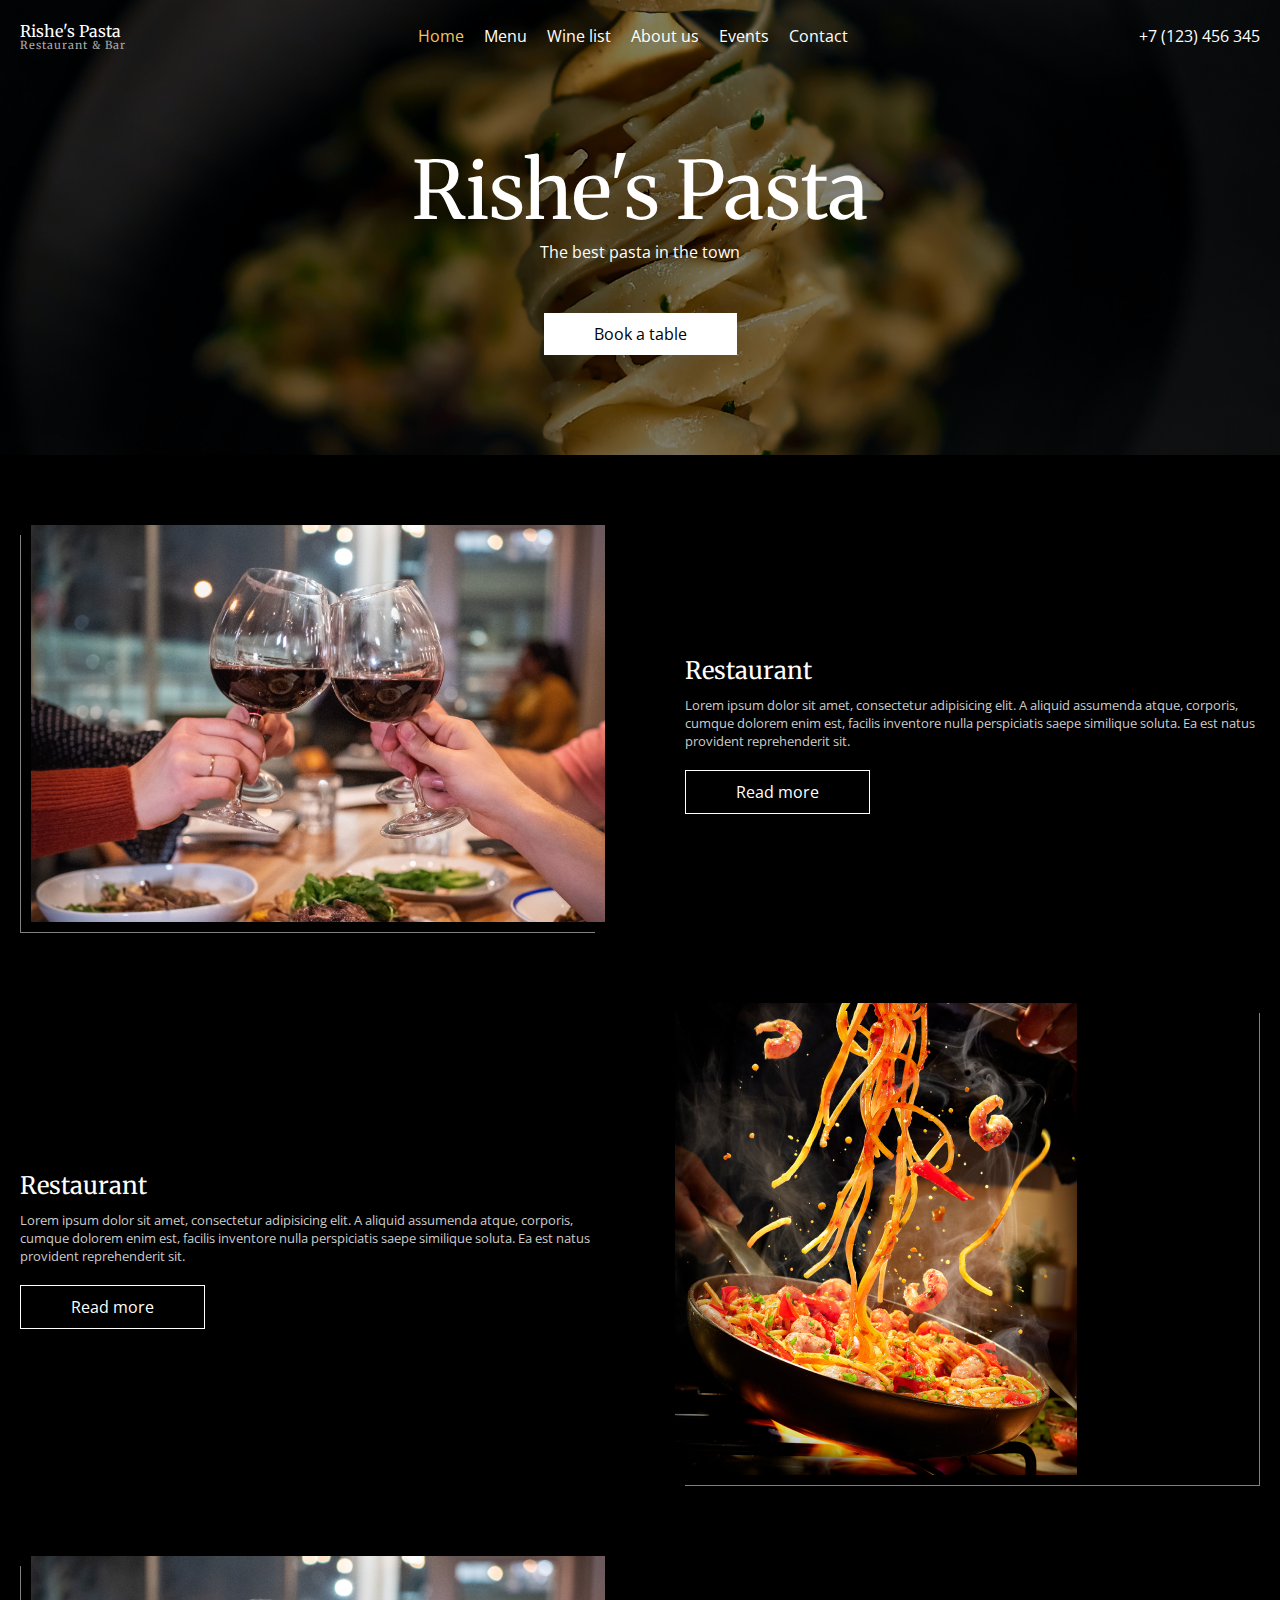
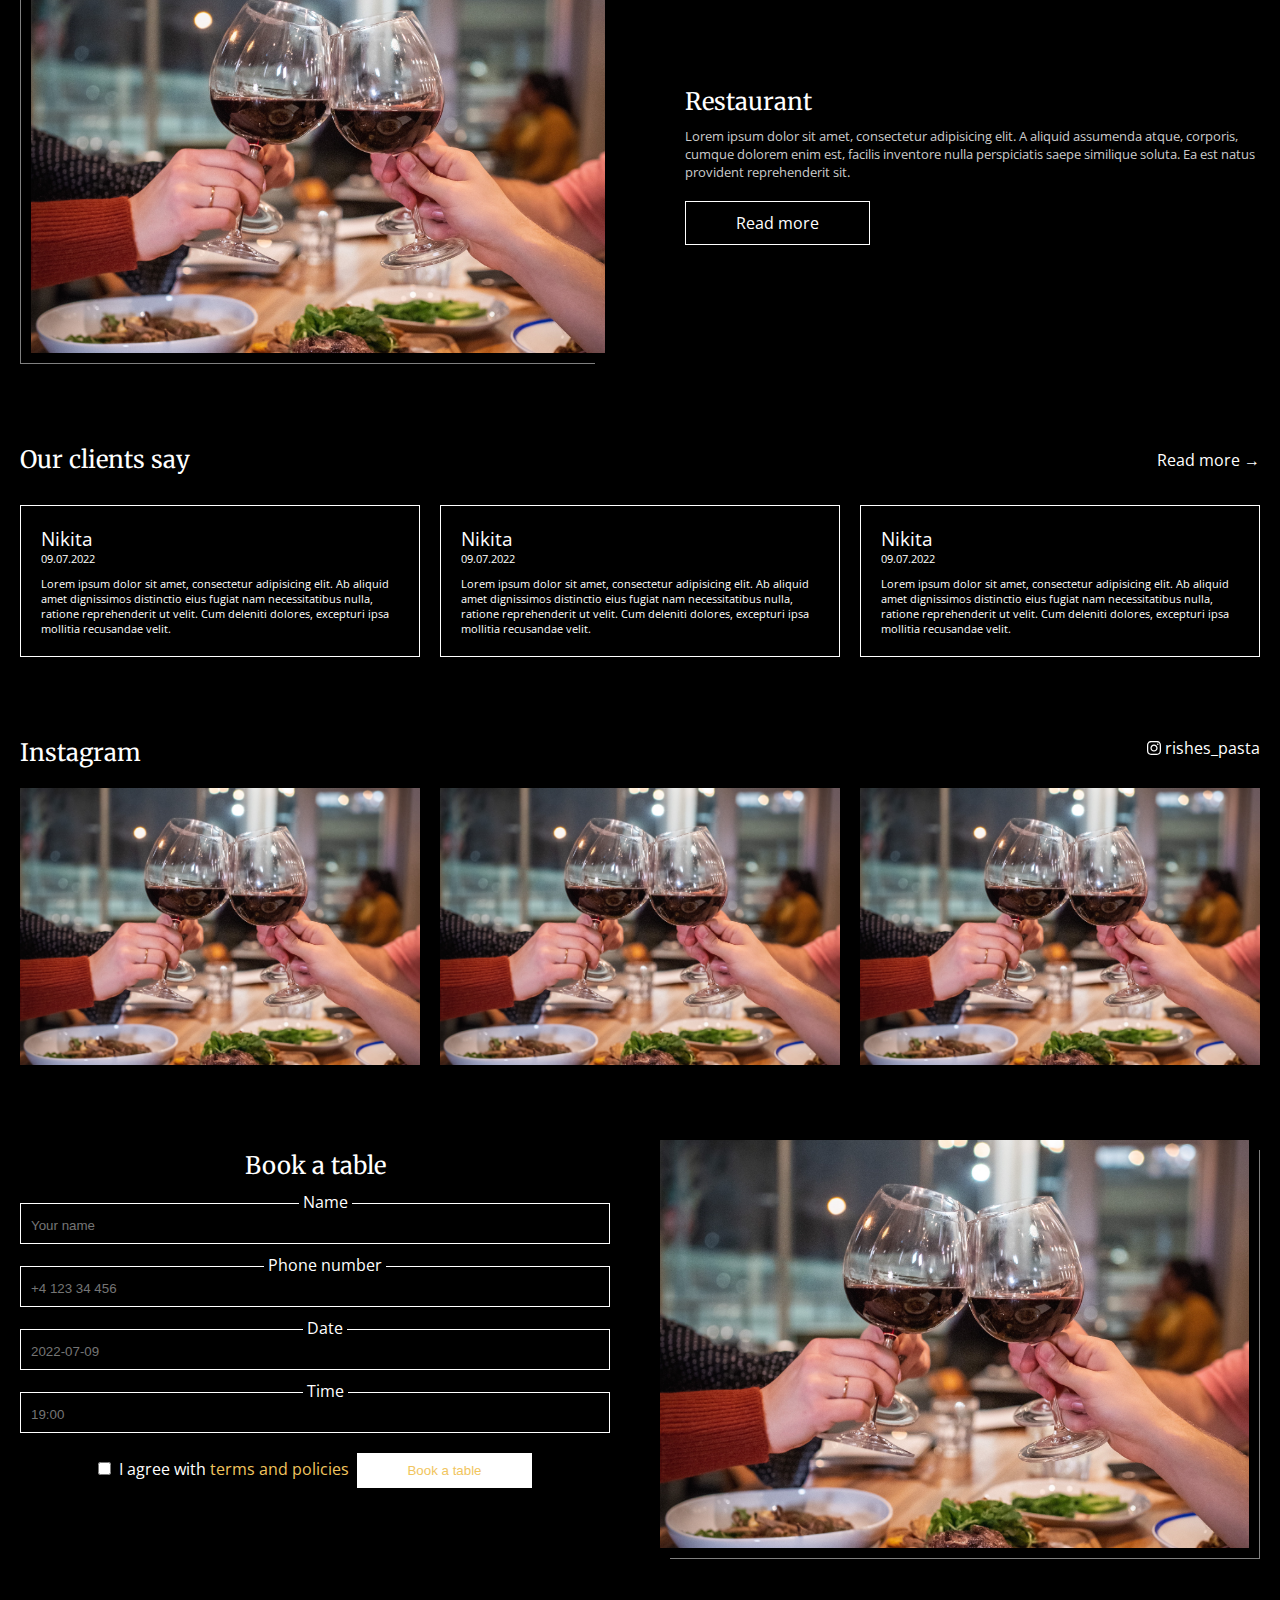
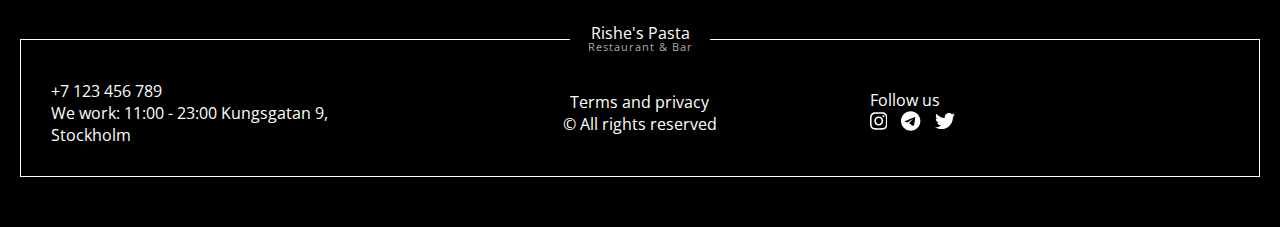
<file: index.html>
<!doctype html>
<html lang="en">
<head>
    <meta charset="UTF-8">
    <meta name="viewport" content="width=device-width, user-scalable=yes">
    <title>Rishe's Pasta</title>
    <link rel="stylesheet" href="pasta.css">
</head>
<body>
    <header>
        <div class="columns">
            <a href="" class="logo">Rishe's Pasta<span>Restaurant & Bar</span></a>
            <nav>
                <a href="" class="active">Home</a>
                <a href="">Menu</a>
                <a href="">Wine list</a>
                <a href="#about-us">About us</a>
                <a href="">Events</a>
                <a href="">Contact</a>
            </nav>
            <a href="" class="phone">+7 (123) 456 345</a>
        </div>
    </header>
    <div class="intro">
        <div class="background">
            <img src="pasta.jpg" alt="">
        </div>
        <div class="overlay"></div>
        <div class="content">
            <h1>Rishe's Pasta</h1>
            <h2>The best pasta in the town</h2>
            <a href="#book" class="btn">Book a table</a>
        </div>
    </div>
    <div class="content-blocks">
        <div class="content-block">
            <div class="side-img">
                <img src="cheers.jpg" alt="Cheers!">
            </div>
            <div class="texts">
                <h2>Restaurant</h2>
                <p>Lorem ipsum dolor sit amet, consectetur adipisicing elit. A aliquid assumenda atque, corporis, cumque dolorem enim est, facilis inventore nulla perspiciatis saepe similique soluta. Ea est natus provident reprehenderit sit.</p>
                <a href="" class="btn outline">Read more</a>
            </div>
        </div>
        <div class="content-block">
            <div class="side-img">
                <img src="fry.jpg" alt="Cheers!">
            </div>
            <div class="texts">
                <h2>Restaurant</h2>
                <p>Lorem ipsum dolor sit amet, consectetur adipisicing elit. A aliquid assumenda atque, corporis, cumque dolorem enim est, facilis inventore nulla perspiciatis saepe similique soluta. Ea est natus provident reprehenderit sit.</p>
                <a href="" class="btn outline">Read more</a>
            </div>
        </div>
        <div class="content-block">
            <div class="side-img">
                <img src="cheers.jpg" alt="Cheers!">
            </div>
            <div class="texts">
                <h2>Restaurant</h2>
                <p>Lorem ipsum dolor sit amet, consectetur adipisicing elit. A aliquid assumenda atque, corporis, cumque dolorem enim est, facilis inventore nulla perspiciatis saepe similique soluta. Ea est natus provident reprehenderit sit.</p>
                <a href="" class="btn outline">Read more</a>
            </div>
        </div>
    </div>
    <div class="reviews">
        <div class="columns">
            <h2>Our clients say</h2>
            <a href="">Read more &rarr;</a>
        </div>
        <div class="reviews-grid">
            <div class="review">
                <h3>Nikita</h3>
                <time>09.07.2022</time>
                <p>Lorem ipsum dolor sit amet, consectetur adipisicing elit. Ab aliquid amet dignissimos distinctio eius
                    fugiat nam necessitatibus nulla, ratione reprehenderit ut velit. Cum deleniti dolores, excepturi ipsa
                    mollitia recusandae velit.</p>
            </div>
            <div class="review">
                <h3>Nikita</h3>
                <time>09.07.2022</time>
                <p>Lorem ipsum dolor sit amet, consectetur adipisicing elit. Ab aliquid amet dignissimos distinctio eius
                    fugiat nam necessitatibus nulla, ratione reprehenderit ut velit. Cum deleniti dolores, excepturi ipsa
                    mollitia recusandae velit.</p>
            </div>
            <div class="review">
                <h3>Nikita</h3>
                <time>09.07.2022</time>
                <p>Lorem ipsum dolor sit amet, consectetur adipisicing elit. Ab aliquid amet dignissimos distinctio eius
                    fugiat nam necessitatibus nulla, ratione reprehenderit ut velit. Cum deleniti dolores, excepturi ipsa
                    mollitia recusandae velit.</p>
            </div>
        </div>
    </div>
    <div class="instagram">
        <div class="columns">
            <h2>Instagram</h2>
            <a href="" class="instagram-link">
                <svg xmlns="http://www.w3.org/2000/svg" viewBox="0 0 448 512"><!--! Font Awesome Pro 6.1.1 by @fontawesome - https://fontawesome.com License - https://fontawesome.com/license (Commercial License) Copyright 2022 Fonticons, Inc. --><path d="M224.1 141c-63.6 0-114.9 51.3-114.9 114.9s51.3 114.9 114.9 114.9S339 319.5 339 255.9 287.7 141 224.1 141zm0 189.6c-41.1 0-74.7-33.5-74.7-74.7s33.5-74.7 74.7-74.7 74.7 33.5 74.7 74.7-33.6 74.7-74.7 74.7zm146.4-194.3c0 14.9-12 26.8-26.8 26.8-14.9 0-26.8-12-26.8-26.8s12-26.8 26.8-26.8 26.8 12 26.8 26.8zm76.1 27.2c-1.7-35.9-9.9-67.7-36.2-93.9-26.2-26.2-58-34.4-93.9-36.2-37-2.1-147.9-2.1-184.9 0-35.8 1.7-67.6 9.9-93.9 36.1s-34.4 58-36.2 93.9c-2.1 37-2.1 147.9 0 184.9 1.7 35.9 9.9 67.7 36.2 93.9s58 34.4 93.9 36.2c37 2.1 147.9 2.1 184.9 0 35.9-1.7 67.7-9.9 93.9-36.2 26.2-26.2 34.4-58 36.2-93.9 2.1-37 2.1-147.8 0-184.8zM398.8 388c-7.8 19.6-22.9 34.7-42.6 42.6-29.5 11.7-99.5 9-132.1 9s-102.7 2.6-132.1-9c-19.6-7.8-34.7-22.9-42.6-42.6-11.7-29.5-9-99.5-9-132.1s-2.6-102.7 9-132.1c7.8-19.6 22.9-34.7 42.6-42.6 29.5-11.7 99.5-9 132.1-9s102.7-2.6 132.1 9c19.6 7.8 34.7 22.9 42.6 42.6 11.7 29.5 9 99.5 9 132.1s2.7 102.7-9 132.1z"/></svg>
                <span>rishes_pasta</span>
            </a>
        </div>
        <div class="photos">
            <a href="https://instagram.com/"><img src="cheers.jpg" alt=""></a>
            <a href="https://instagram.com/"><img src="cheers.jpg" alt=""></a>
            <a href="https://instagram.com/"><img src="cheers.jpg" alt=""></a>
        </div>
    </div>
    <div class="booking" id="book">
        <div>
            <h2>Book a table</h2>
            <form>
                <label for="nameIn">Name</label>
                <input id="nameIn" type="text" placeholder="Your name">
                <label for="phoneIn">Phone number</label>
                <input id="phoneIn" type="text" placeholder="+4 123 34 456">
                <label for="dateIn">Date</label>
                <input id="dateIn" type="text" placeholder="2022-07-09">
                <label for="timeIn">Time</label>
                <input id="timeIn" type="text" placeholder="19:00">
                <input type="checkbox" id="termsCb">
                <label class="cb" for="termsCb">I agree with <a href="">terms and policies</a></label>
                <button class="btn"><a href="index2.html #book">Book a table</a></button>
            </form>
        </div>
        <div>
            <div class="side-img right">
                <img src="cheers.jpg" alt="">
            </div>
        </div>
    </div>
    <footer>
        <a href="" class="logo" id="about-us">Rishe's Pasta<span>Restaurant & Bar</span></a>
        <div class="columns">
            <div>
                +7 123 456 789<br />
                We work: 11:00 - 23:00
                Kungsgatan 9, Stockholm
            </div>
            <div>
                <a href="">Terms and privacy</a><br />
                &copy; All rights reserved
            </div>
            <div>
                Follow us<br />
                <a href="">
                    <svg xmlns="http://www.w3.org/2000/svg" viewBox="0 0 448 512"><!--! Font Awesome Pro 6.1.1 by @fontawesome - https://fontawesome.com License - https://fontawesome.com/license (Commercial License) Copyright 2022 Fonticons, Inc. --><path d="M224.1 141c-63.6 0-114.9 51.3-114.9 114.9s51.3 114.9 114.9 114.9S339 319.5 339 255.9 287.7 141 224.1 141zm0 189.6c-41.1 0-74.7-33.5-74.7-74.7s33.5-74.7 74.7-74.7 74.7 33.5 74.7 74.7-33.6 74.7-74.7 74.7zm146.4-194.3c0 14.9-12 26.8-26.8 26.8-14.9 0-26.8-12-26.8-26.8s12-26.8 26.8-26.8 26.8 12 26.8 26.8zm76.1 27.2c-1.7-35.9-9.9-67.7-36.2-93.9-26.2-26.2-58-34.4-93.9-36.2-37-2.1-147.9-2.1-184.9 0-35.8 1.7-67.6 9.9-93.9 36.1s-34.4 58-36.2 93.9c-2.1 37-2.1 147.9 0 184.9 1.7 35.9 9.9 67.7 36.2 93.9s58 34.4 93.9 36.2c37 2.1 147.9 2.1 184.9 0 35.9-1.7 67.7-9.9 93.9-36.2 26.2-26.2 34.4-58 36.2-93.9 2.1-37 2.1-147.8 0-184.8zM398.8 388c-7.8 19.6-22.9 34.7-42.6 42.6-29.5 11.7-99.5 9-132.1 9s-102.7 2.6-132.1-9c-19.6-7.8-34.7-22.9-42.6-42.6-11.7-29.5-9-99.5-9-132.1s-2.6-102.7 9-132.1c7.8-19.6 22.9-34.7 42.6-42.6 29.5-11.7 99.5-9 132.1-9s102.7-2.6 132.1 9c19.6 7.8 34.7 22.9 42.6 42.6 11.7 29.5 9 99.5 9 132.1s2.7 102.7-9 132.1z"/></svg>
                </a>
                <a href="">
                    <svg xmlns="http://www.w3.org/2000/svg" viewBox="0 0 496 512"><!--! Font Awesome Pro 6.1.1 by @fontawesome - https://fontawesome.com License - https://fontawesome.com/license (Commercial License) Copyright 2022 Fonticons, Inc. --><path d="M248,8C111.033,8,0,119.033,0,256S111.033,504,248,504,496,392.967,496,256,384.967,8,248,8ZM362.952,176.66c-3.732,39.215-19.881,134.378-28.1,178.3-3.476,18.584-10.322,24.816-16.948,25.425-14.4,1.326-25.338-9.517-39.287-18.661-21.827-14.308-34.158-23.215-55.346-37.177-24.485-16.135-8.612-25,5.342-39.5,3.652-3.793,67.107-61.51,68.335-66.746.153-.655.3-3.1-1.154-4.384s-3.59-.849-5.135-.5q-3.283.746-104.608,69.142-14.845,10.194-26.894,9.934c-8.855-.191-25.888-5.006-38.551-9.123-15.531-5.048-27.875-7.717-26.8-16.291q.84-6.7,18.45-13.7,108.446-47.248,144.628-62.3c68.872-28.647,83.183-33.623,92.511-33.789,2.052-.034,6.639.474,9.61,2.885a10.452,10.452,0,0,1,3.53,6.716A43.765,43.765,0,0,1,362.952,176.66Z"/></svg>
                </a>
                <a href="">
                    <svg xmlns="http://www.w3.org/2000/svg" viewBox="0 0 512 512"><!--! Font Awesome Pro 6.1.1 by @fontawesome - https://fontawesome.com License - https://fontawesome.com/license (Commercial License) Copyright 2022 Fonticons, Inc. --><path d="M459.37 151.716c.325 4.548.325 9.097.325 13.645 0 138.72-105.583 298.558-298.558 298.558-59.452 0-114.68-17.219-161.137-47.106 8.447.974 16.568 1.299 25.34 1.299 49.055 0 94.213-16.568 130.274-44.832-46.132-.975-84.792-31.188-98.112-72.772 6.498.974 12.995 1.624 19.818 1.624 9.421 0 18.843-1.3 27.614-3.573-48.081-9.747-84.143-51.98-84.143-102.985v-1.299c13.969 7.797 30.214 12.67 47.431 13.319-28.264-18.843-46.781-51.005-46.781-87.391 0-19.492 5.197-37.36 14.294-52.954 51.655 63.675 129.3 105.258 216.365 109.807-1.624-7.797-2.599-15.918-2.599-24.04 0-57.828 46.782-104.934 104.934-104.934 30.213 0 57.502 12.67 76.67 33.137 23.715-4.548 46.456-13.32 66.599-25.34-7.798 24.366-24.366 44.833-46.132 57.827 21.117-2.273 41.584-8.122 60.426-16.243-14.292 20.791-32.161 39.308-52.628 54.253z"/></svg>
                </a>
            </div>
        </div>
    </footer>
</body>
</html>
</file>
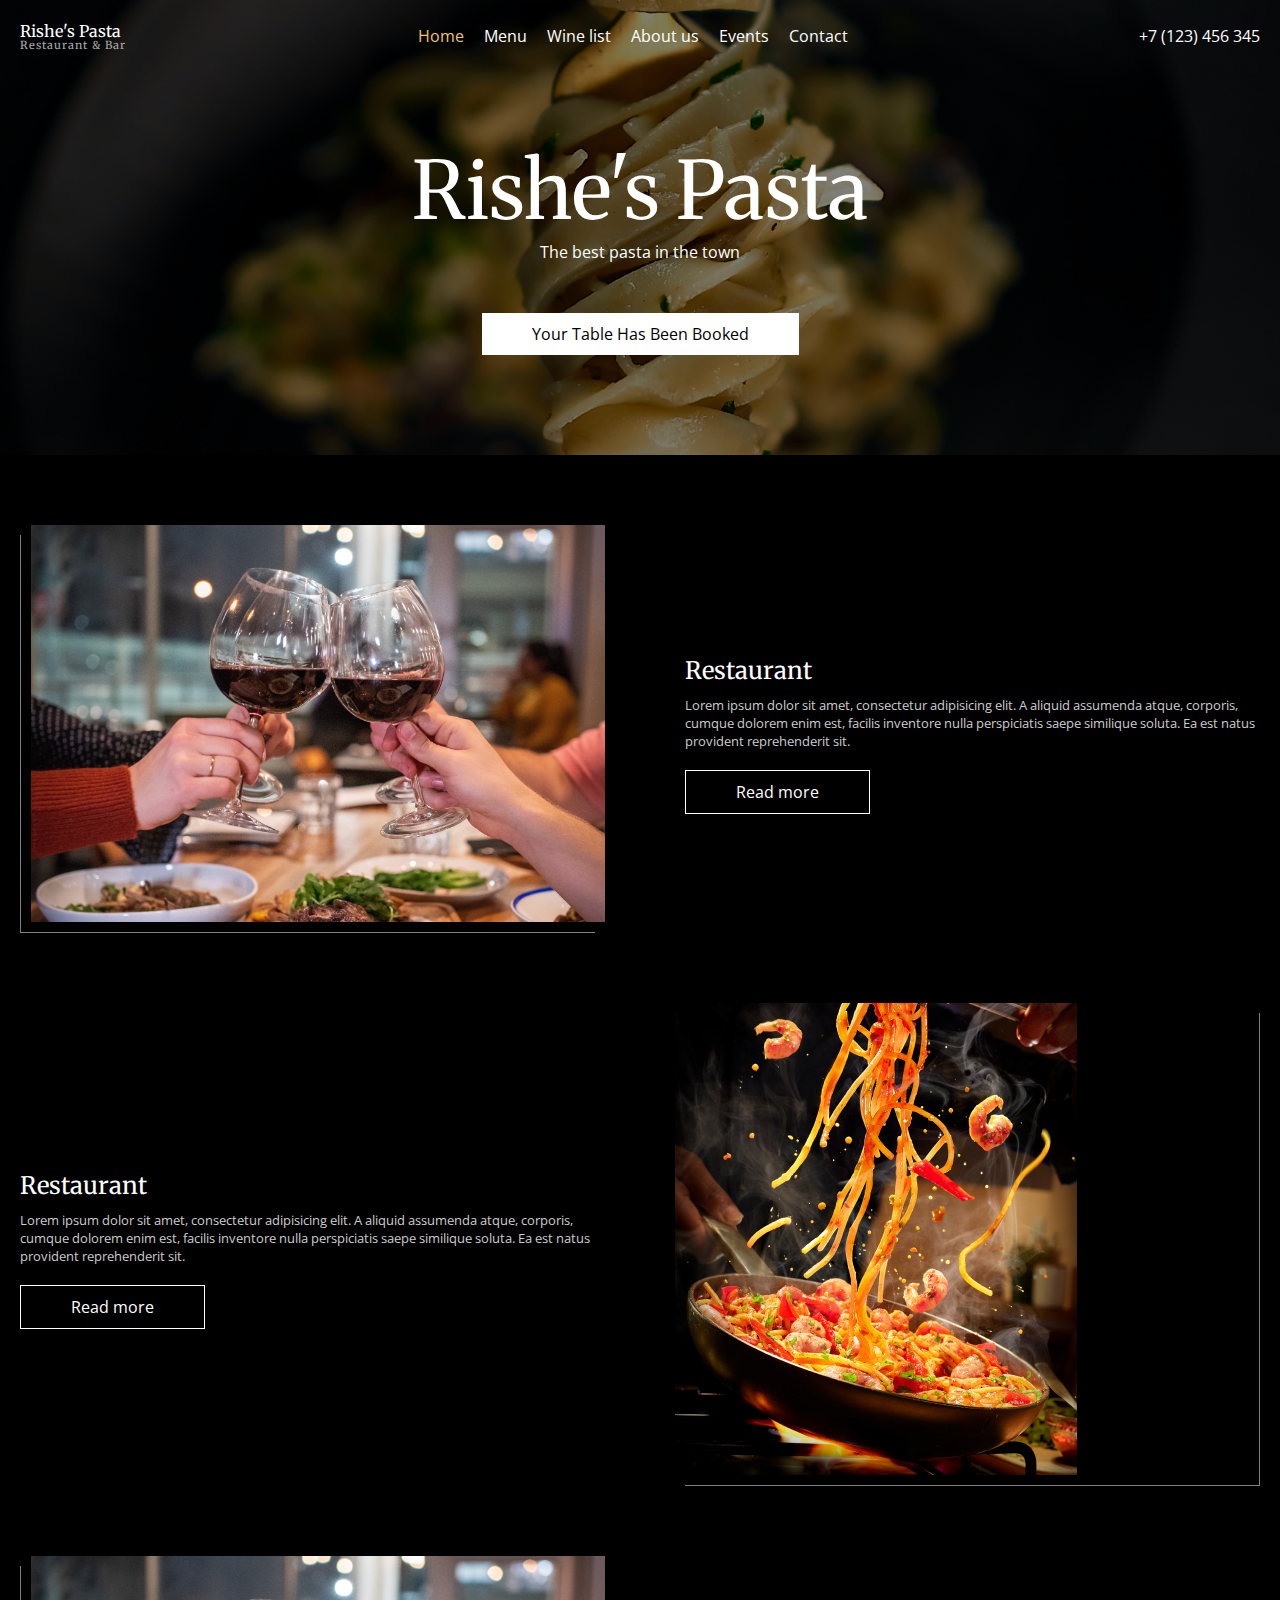
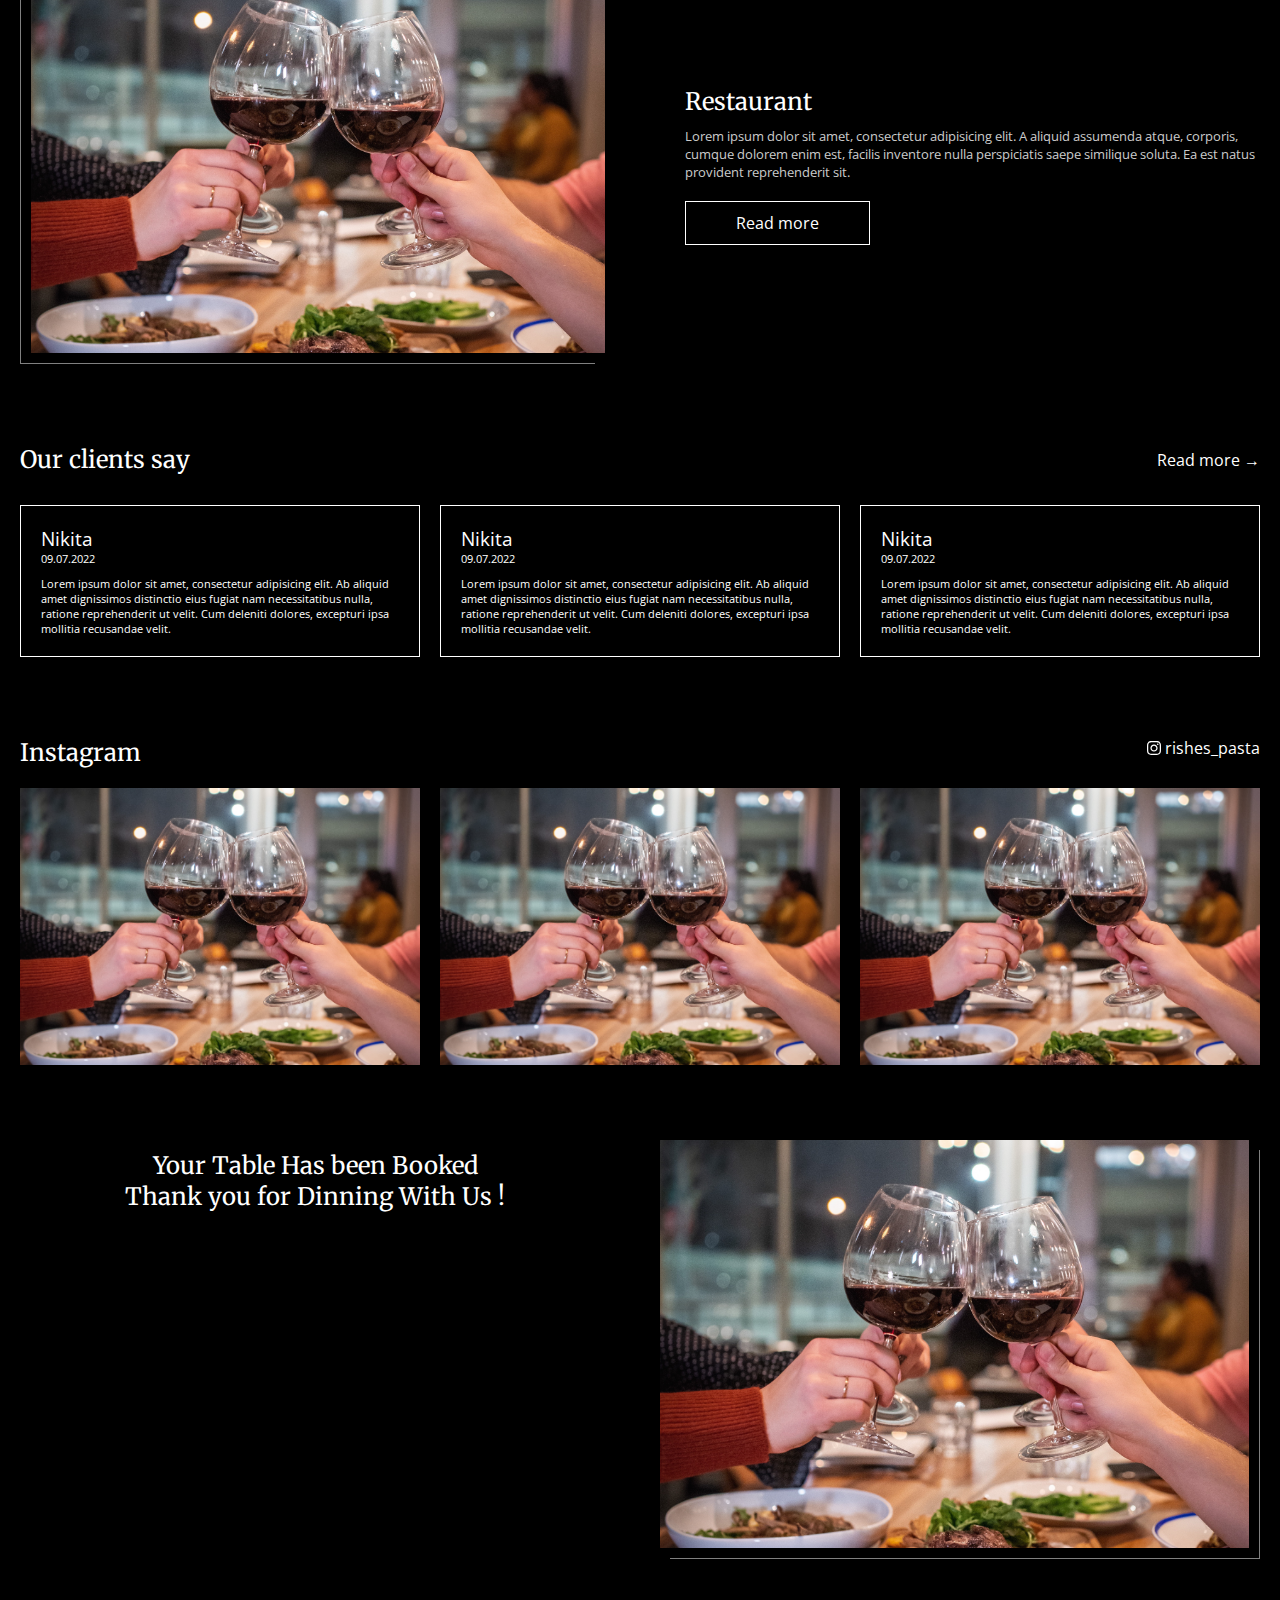
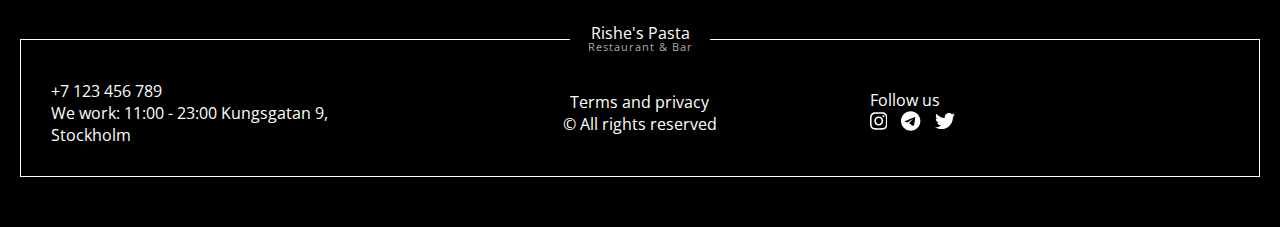
<file: index2.html>
<!doctype html>
<html lang="en">
<head>
    <meta charset="UTF-8">
    <meta name="viewport" content="width=device-width, user-scalable=yes">
    <title>Rishe's Pasta</title>
    <link rel="stylesheet" href="pasta.css">
</head>
<body>
    <header>
        <div class="columns">
            <a href="" class="logo">Rishe's Pasta<span>Restaurant & Bar</span></a>
            <nav>
                <a href="" class="active">Home</a>
                <a href="">Menu</a>
                <a href="">Wine list</a>
                <a href="">About us</a>
                <a href="">Events</a>
                <a href="">Contact</a>
            </nav>
            <a href="" class="phone">+7 (123) 456 345</a>
        </div>
    </header>
    <div class="intro">
        <div class="background">
            <img src="pasta.jpg" alt="">
        </div>
        <div class="overlay"></div>
        <div class="content">
            <h1>Rishe's Pasta</h1>
            <h2>The best pasta in the town</h2>
            <a href="#book" class="btn">Your Table Has Been Booked</a>
        </div>
    </div>
    <div class="content-blocks">
        <div class="content-block">
            <div class="side-img">
                <img src="cheers.jpg" alt="Cheers!">
            </div>
            <div class="texts">
                <h2>Restaurant</h2>
                <p>Lorem ipsum dolor sit amet, consectetur adipisicing elit. A aliquid assumenda atque, corporis, cumque dolorem enim est, facilis inventore nulla perspiciatis saepe similique soluta. Ea est natus provident reprehenderit sit.</p>
                <a href="" class="btn outline">Read more</a>
            </div>
        </div>
        <div class="content-block">
            <div class="side-img">
                <img src="fry.jpg" alt="Cheers!">
            </div>
            <div class="texts">
                <h2>Restaurant</h2>
                <p>Lorem ipsum dolor sit amet, consectetur adipisicing elit. A aliquid assumenda atque, corporis, cumque dolorem enim est, facilis inventore nulla perspiciatis saepe similique soluta. Ea est natus provident reprehenderit sit.</p>
                <a href="" class="btn outline">Read more</a>
            </div>
        </div>
        <div class="content-block">
            <div class="side-img">
                <img src="cheers.jpg" alt="Cheers!">
            </div>
            <div class="texts">
                <h2>Restaurant</h2>
                <p>Lorem ipsum dolor sit amet, consectetur adipisicing elit. A aliquid assumenda atque, corporis, cumque dolorem enim est, facilis inventore nulla perspiciatis saepe similique soluta. Ea est natus provident reprehenderit sit.</p>
                <a href="" class="btn outline">Read more</a>
            </div>
        </div>
    </div>
    <div class="reviews">
        <div class="columns">
            <h2>Our clients say</h2>
            <a href="">Read more &rarr;</a>
        </div>
        <div class="reviews-grid">
            <div class="review">
                <h3>Nikita</h3>
                <time>09.07.2022</time>
                <p>Lorem ipsum dolor sit amet, consectetur adipisicing elit. Ab aliquid amet dignissimos distinctio eius
                    fugiat nam necessitatibus nulla, ratione reprehenderit ut velit. Cum deleniti dolores, excepturi ipsa
                    mollitia recusandae velit.</p>
            </div>
            <div class="review">
                <h3>Nikita</h3>
                <time>09.07.2022</time>
                <p>Lorem ipsum dolor sit amet, consectetur adipisicing elit. Ab aliquid amet dignissimos distinctio eius
                    fugiat nam necessitatibus nulla, ratione reprehenderit ut velit. Cum deleniti dolores, excepturi ipsa
                    mollitia recusandae velit.</p>
            </div>
            <div class="review">
                <h3>Nikita</h3>
                <time>09.07.2022</time>
                <p>Lorem ipsum dolor sit amet, consectetur adipisicing elit. Ab aliquid amet dignissimos distinctio eius
                    fugiat nam necessitatibus nulla, ratione reprehenderit ut velit. Cum deleniti dolores, excepturi ipsa
                    mollitia recusandae velit.</p>
            </div>
        </div>
    </div>
    <div class="instagram">
        <div class="columns">
            <h2>Instagram</h2>
            <a href="" class="instagram-link">
                <svg xmlns="http://www.w3.org/2000/svg" viewBox="0 0 448 512"><!--! Font Awesome Pro 6.1.1 by @fontawesome - https://fontawesome.com License - https://fontawesome.com/license (Commercial License) Copyright 2022 Fonticons, Inc. --><path d="M224.1 141c-63.6 0-114.9 51.3-114.9 114.9s51.3 114.9 114.9 114.9S339 319.5 339 255.9 287.7 141 224.1 141zm0 189.6c-41.1 0-74.7-33.5-74.7-74.7s33.5-74.7 74.7-74.7 74.7 33.5 74.7 74.7-33.6 74.7-74.7 74.7zm146.4-194.3c0 14.9-12 26.8-26.8 26.8-14.9 0-26.8-12-26.8-26.8s12-26.8 26.8-26.8 26.8 12 26.8 26.8zm76.1 27.2c-1.7-35.9-9.9-67.7-36.2-93.9-26.2-26.2-58-34.4-93.9-36.2-37-2.1-147.9-2.1-184.9 0-35.8 1.7-67.6 9.9-93.9 36.1s-34.4 58-36.2 93.9c-2.1 37-2.1 147.9 0 184.9 1.7 35.9 9.9 67.7 36.2 93.9s58 34.4 93.9 36.2c37 2.1 147.9 2.1 184.9 0 35.9-1.7 67.7-9.9 93.9-36.2 26.2-26.2 34.4-58 36.2-93.9 2.1-37 2.1-147.8 0-184.8zM398.8 388c-7.8 19.6-22.9 34.7-42.6 42.6-29.5 11.7-99.5 9-132.1 9s-102.7 2.6-132.1-9c-19.6-7.8-34.7-22.9-42.6-42.6-11.7-29.5-9-99.5-9-132.1s-2.6-102.7 9-132.1c7.8-19.6 22.9-34.7 42.6-42.6 29.5-11.7 99.5-9 132.1-9s102.7-2.6 132.1 9c19.6 7.8 34.7 22.9 42.6 42.6 11.7 29.5 9 99.5 9 132.1s2.7 102.7-9 132.1z"/></svg>
                <span>rishes_pasta</span>
            </a>
        </div>
        <div class="photos">
            <a href="https://instagram.com/"><img src="cheers.jpg" alt=""></a>
            <a href="https://instagram.com/"><img src="cheers.jpg" alt=""></a>
            <a href="https://instagram.com/"><img src="cheers.jpg" alt=""></a>
        </div>
    </div>
    <div class="booking" id="book">
        <div>
            <h2>Your Table Has been Booked<br>Thank you for Dinning With Us !</h2>
      
        </div>
        <div>
            <div class="side-img right">
                <img src="cheers.jpg" alt="">
            </div>
        </div>
    </div>
    <footer>
        <a href="" class="logo">Rishe's Pasta<span>Restaurant & Bar</span></a>
        <div class="columns">
            <div>
                +7 123 456 789<br />
                We work: 11:00 - 23:00
                Kungsgatan 9, Stockholm
            </div>
            <div>
                <a href="">Terms and privacy</a><br />
                &copy; All rights reserved
            </div>
            <div>
                Follow us<br />
                <a href="">
                    <svg xmlns="http://www.w3.org/2000/svg" viewBox="0 0 448 512"><!--! Font Awesome Pro 6.1.1 by @fontawesome - https://fontawesome.com License - https://fontawesome.com/license (Commercial License) Copyright 2022 Fonticons, Inc. --><path d="M224.1 141c-63.6 0-114.9 51.3-114.9 114.9s51.3 114.9 114.9 114.9S339 319.5 339 255.9 287.7 141 224.1 141zm0 189.6c-41.1 0-74.7-33.5-74.7-74.7s33.5-74.7 74.7-74.7 74.7 33.5 74.7 74.7-33.6 74.7-74.7 74.7zm146.4-194.3c0 14.9-12 26.8-26.8 26.8-14.9 0-26.8-12-26.8-26.8s12-26.8 26.8-26.8 26.8 12 26.8 26.8zm76.1 27.2c-1.7-35.9-9.9-67.7-36.2-93.9-26.2-26.2-58-34.4-93.9-36.2-37-2.1-147.9-2.1-184.9 0-35.8 1.7-67.6 9.9-93.9 36.1s-34.4 58-36.2 93.9c-2.1 37-2.1 147.9 0 184.9 1.7 35.9 9.9 67.7 36.2 93.9s58 34.4 93.9 36.2c37 2.1 147.9 2.1 184.9 0 35.9-1.7 67.7-9.9 93.9-36.2 26.2-26.2 34.4-58 36.2-93.9 2.1-37 2.1-147.8 0-184.8zM398.8 388c-7.8 19.6-22.9 34.7-42.6 42.6-29.5 11.7-99.5 9-132.1 9s-102.7 2.6-132.1-9c-19.6-7.8-34.7-22.9-42.6-42.6-11.7-29.5-9-99.5-9-132.1s-2.6-102.7 9-132.1c7.8-19.6 22.9-34.7 42.6-42.6 29.5-11.7 99.5-9 132.1-9s102.7-2.6 132.1 9c19.6 7.8 34.7 22.9 42.6 42.6 11.7 29.5 9 99.5 9 132.1s2.7 102.7-9 132.1z"/></svg>
                </a>
                <a href="">
                    <svg xmlns="http://www.w3.org/2000/svg" viewBox="0 0 496 512"><!--! Font Awesome Pro 6.1.1 by @fontawesome - https://fontawesome.com License - https://fontawesome.com/license (Commercial License) Copyright 2022 Fonticons, Inc. --><path d="M248,8C111.033,8,0,119.033,0,256S111.033,504,248,504,496,392.967,496,256,384.967,8,248,8ZM362.952,176.66c-3.732,39.215-19.881,134.378-28.1,178.3-3.476,18.584-10.322,24.816-16.948,25.425-14.4,1.326-25.338-9.517-39.287-18.661-21.827-14.308-34.158-23.215-55.346-37.177-24.485-16.135-8.612-25,5.342-39.5,3.652-3.793,67.107-61.51,68.335-66.746.153-.655.3-3.1-1.154-4.384s-3.59-.849-5.135-.5q-3.283.746-104.608,69.142-14.845,10.194-26.894,9.934c-8.855-.191-25.888-5.006-38.551-9.123-15.531-5.048-27.875-7.717-26.8-16.291q.84-6.7,18.45-13.7,108.446-47.248,144.628-62.3c68.872-28.647,83.183-33.623,92.511-33.789,2.052-.034,6.639.474,9.61,2.885a10.452,10.452,0,0,1,3.53,6.716A43.765,43.765,0,0,1,362.952,176.66Z"/></svg>
                </a>
                <a href="">
                    <svg xmlns="http://www.w3.org/2000/svg" viewBox="0 0 512 512"><!--! Font Awesome Pro 6.1.1 by @fontawesome - https://fontawesome.com License - https://fontawesome.com/license (Commercial License) Copyright 2022 Fonticons, Inc. --><path d="M459.37 151.716c.325 4.548.325 9.097.325 13.645 0 138.72-105.583 298.558-298.558 298.558-59.452 0-114.68-17.219-161.137-47.106 8.447.974 16.568 1.299 25.34 1.299 49.055 0 94.213-16.568 130.274-44.832-46.132-.975-84.792-31.188-98.112-72.772 6.498.974 12.995 1.624 19.818 1.624 9.421 0 18.843-1.3 27.614-3.573-48.081-9.747-84.143-51.98-84.143-102.985v-1.299c13.969 7.797 30.214 12.67 47.431 13.319-28.264-18.843-46.781-51.005-46.781-87.391 0-19.492 5.197-37.36 14.294-52.954 51.655 63.675 129.3 105.258 216.365 109.807-1.624-7.797-2.599-15.918-2.599-24.04 0-57.828 46.782-104.934 104.934-104.934 30.213 0 57.502 12.67 76.67 33.137 23.715-4.548 46.456-13.32 66.599-25.34-7.798 24.366-24.366 44.833-46.132 57.827 21.117-2.273 41.584-8.122 60.426-16.243-14.292 20.791-32.161 39.308-52.628 54.253z"/></svg>
                </a>
            </div>
        </div>
    </footer>
</body>
</html>
</file>
<file: pasta.css>
@import url('https://fonts.googleapis.com/css2?family=Lato&family=Merriweather&family=Noto+Serif&family=Open+Sans&display=swap');
:root{
    --gold: #F1C55E;
}
*{
    margin:0;
    padding:0;
    box-sizing: border-box;
}
body{
    background-color: black;
    color: white;
    font-family: 'Open Sans', sans-serif;
}
img{
    max-width: 100%;
}
header a.logo, h1,h2,h3,h4{
    font-family: 'Merriweather', serif;
    font-weight: normal;
}
.btn{
    border:0;
    background-color: white;
    color: #000;
    text-decoration: none;
    padding: 10px 50px;
    display: inline-block;
}
.btn.outline{
    background-color: #000;
    color:#fff;
    border: 1px solid #fff;
}

header{
    position: absolute;
    width: 100%;
    z-index:10;
    padding: 20px;
}
header div.columns{
    display: flex;
    justify-content: space-between;
    align-items: center;
}
header div.columns a{
    color: white;
    text-decoration: none;
}

a.logo{
    line-height: 14px;
    padding-top: 4px;
    color:#fff;
    text-decoration: none;
}
a.logo span{
    display: block;
    font-size:11px;
    letter-spacing: 1px;
    text-align: center;
    color: #aaa;
}
header div.columns nav{
    display: flex;
    align-items: center;
}
header div.columns nav a{
    margin: 0 10px;
}
header div.columns nav a.active{
    color: var(--gold);
}
@media screen and (max-width: 768px) {
    header div.columns nav{
        display: none;
    }
}

div.intro{
    position:relative;
}
div.intro div.overlay{
    background-color: #000;
    opacity: 0.5;
    position: absolute;
    top:0;
    left:0;
    bottom:0;
    right:0;
}
div.intro div.background{
    position: absolute;
    inset:0;
}
div.intro div.background img{
    object-fit: cover;
    width: 100%;
    height: 100%;
}
div.intro div.content{
    padding-top: 140px;
    padding-bottom: 100px;
    text-align:center;
    position: relative;
}
div.intro div.content h1{
    font-size:5rem;
}
@media screen and (max-width: 768px) {
    div.intro div.content h1{
        font-size:2.4rem;
    }
}
div.intro div.content h2{
    font-size:16px;
    font-family: 'Open Sans', sans-serif;
}
div.intro div.content .btn{
    margin-top: 50px;
}

div.content-blocks{
    padding: 0 20px;
}
div.content-block{
    display: grid;
    align-items: center;
    grid-template-columns: 1fr;
    column-gap: 90px;
    row-gap: 20px;
    margin: 80px 0;
}
@media screen and (min-width: 768px) {
    div.content-block{
        grid-template-columns: repeat(2, 1fr);
    }
}
div.content-block div.texts{
    padding: 0;
}
div.content-block div.texts p{
    margin-top:10px;
    margin-bottom: 20px;
    font-size:0.8rem;
    color: #ccc;
}
@media screen and (min-width: 768px) {
    div.content-block:nth-child(even) div.side-img {
        order: 2;
    }
}
div.side-img{
    border-left: 1px solid rgba(255,255,255,0.5);
    border-bottom: 1px solid rgba(255,255,255,0.5);
}
div.side-img img{
    display: block;
    position: relative;
    top: -10px;
    left: 10px;
}
@media screen and (max-width: 768px) {
    div.side-img img{
        width: calc(100% - 10px);
    }
}
div.content-block:nth-child(even) div.side-img,
div.side-img.right
{
    border-right: 1px solid rgba(255,255,255,0.5);
    border-bottom: 1px solid rgba(255,255,255,0.5);
    border-left:0;
}
div.content-block:nth-child(even) div.side-img img,
div.side-img.right img
{
    left: -10px;
}
@media screen and (max-width: 768px) {
    div.content-block:nth-child(even) div.side-img img,
    div.side-img.right img
    {
        left: 0;
    }
}

div.reviews{
    padding: 0 20px;
}
div.reviews a{
    color: #fff;
    text-decoration: none;
}
div.reviews a:hover{
    text-decoration: underline;
}
div.reviews div.columns{
    display: flex;
    justify-content:space-between;
    align-items: center;
    margin-bottom: 30px;
}
@media screen and (max-width: 768px) {
    div.reviews div.columns{
        display:block;
    }
}
div.reviews-grid{
    display:grid;
    grid-template-columns: repeat(3, 1fr);
    gap: 20px;
}
@media screen and (max-width: 768px) {
    div.reviews-grid{
        grid-template-columns: 1fr;
    }
}
div.review{
    border: 1px solid #fff;
    padding: 20px;
}
div.review p{
    font-size:0.7rem;
}
div.review h3{
    font-family: 'Open Sans', sans-serif;
}
div.review time{
    display: block;
    font-size: .7rem;
    margin-bottom: 10px;
}

div.instagram{
    margin-top: 80px;
    padding: 0 20px;
}
div.instagram svg{
    fill:white;
    height: 16px;
    position:relative;
    top: 2px;
}
div.instagram div.columns{
    display: flex;
    justify-content:space-between;
    margin-bottom:20px;
}
@media screen and (max-width: 768px) {
    div.instagram div.columns{
        display:block;
    }
}
.instagram-link{
    color:#fff;
    text-decoration: none;
}
div.instagram div.photos{
    display:grid;
    grid-template-columns: repeat(3, 1fr);
    gap: 20px;
}
@media screen and (max-width: 768px) {
    div.instagram div.photos{
        grid-template-columns: 1fr;
    }
}


div.booking{
    display:grid;
    grid-template-columns: 1fr 1fr;
    padding: 0 20px;
    margin-top: 80px;
    margin-bottom: 80px;
    gap: 60px;
    text-align: center;
}
@media screen and (max-width: 768px) {
    div.booking{
        grid-template-columns: 1fr;
    }
}
div.booking a{
    color:var(--gold);
    text-decoration: none;
}
input[type="text"]{
    display: block;
    width: 100%;
    background-color:#000;
    color:#fff;
    border: 1px solid #fff;
    padding: 14px 10px 10px;
}
div.booking label{
    position:relative;
    left: 10px;
    top: 10px;
    background-color: #000;
    padding: 0 4px;
}
div.booking label.cb{
    left:0;
    top:0;
}
input[type="checkbox"]{
    margin-top: 20px;
}
div.booking button{
    margin-top: 20px;
}

footer{
    border: 1px solid #fff;
    padding: 40px 30px 30px;
    margin: 50px 20px;
    position: relative;
}
footer a.logo{
    display: inline-block;
    position: absolute;
    text-align: center;
    top:-18px;
    left:50%;
    background-color: #000;
    margin-left: -70px;
    width: 140px;
}
footer a{
    color:#fff;
    text-decoration: none;
}
footer div.columns{
    display: grid;
    gap: 50px;
    align-items: center;
    grid-template-columns:1fr 1fr 1fr;
}
@media screen and (max-width: 768px) {
    footer div.columns{
        grid-template-columns:1fr;
        gap: 30px;
    }
}
footer div.columns div:nth-child(2){
    text-align: center;
}
footer svg{
    fill: #fff;
    height: 20px;
}
footer div.columns div:nth-child(3) a{
    margin-right: 10px;
}

@media screen and (max-width: 768px) {
    footer div.columns div:nth-child(2){
        text-align: left;
    }
}
</file>
